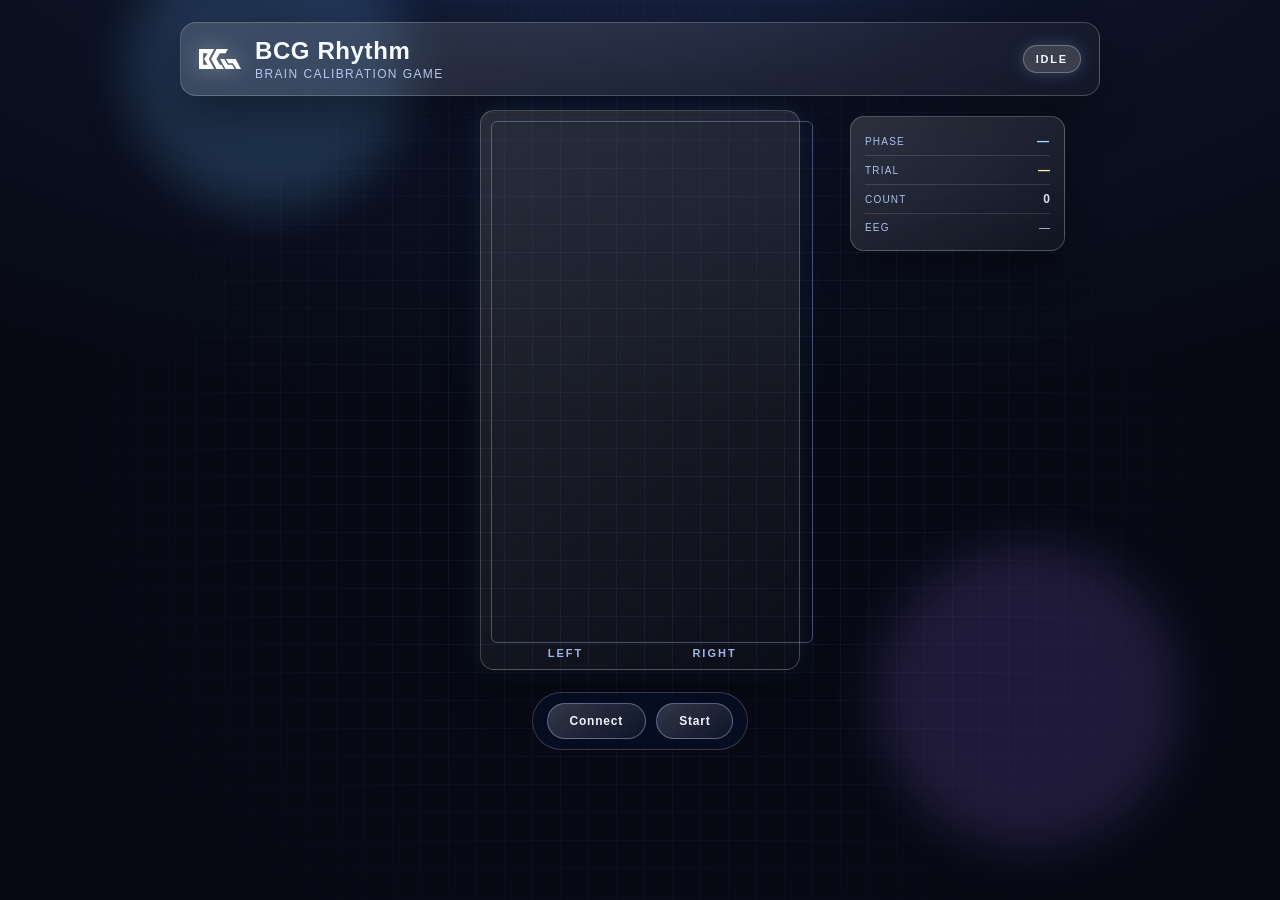
<file: artefact/game/index.html>
<!DOCTYPE html>
<!-- SPDX-License-Identifier: GPL-3.0-or-later -->
<html lang="en">

<head>
    <meta charset="UTF-8">
    <meta name="viewport" content="width=device-width, initial-scale=1.0">
    <title>BCG Rhythm Game</title>
    <link rel="stylesheet" href="css/style.css">
</head>

<body>
    <div id="bg-effects" aria-hidden="true">
        <div class="orb orb-a"></div>
        <div class="orb orb-b"></div>
        <div class="grid"></div>
    </div>

    <!-- HEADER -->
    <div id="header">
        <div id="brand">
            <img id="brand-logo" src="./logo.svg" alt="BCG logo">
            <div id="brand-text">
                <h1>BCG Rhythm</h1>
                <p>Brain Calibration Game</p>
            </div>
        </div>
        <span id="phase-badge">IDLE</span>
    </div>

    <!-- GAME -->
    <div id="game-wrap">

        <canvas id="game" width="320" height="520"></canvas>
        <div id="overlay-calibrating">
            <div>CALIBRATING</div>
        </div>
        <div id="lane-labels">
            <div class="lane-labels LEFT">Left</div>
            <div class="lane-labels RIGHT">Right</div>
        </div>

    </div>

    <!-- INFO PANEL -->
    <div id="info-panel">
        <div class="info-row">
            <span class="info-key">PHASE</span>
            <span id="info-phase">—</span>
        </div>
        <div class="info-row">
            <span class="info-key">TRIAL</span>
            <span id="info-trial">—</span>
        </div>
        <div class="info-row">
            <span class="info-key">COUNT</span>
            <span id="info-count">0</span>
        </div>
        <div class="info-row" id="row-predict" style="display:none">
            <span class="info-key">PREDICT</span>
            <span id="info-predict">—</span>
        </div>
        <div class="info-row">
            <span class="info-key">EEG</span>
            <span id="info-eeg">—</span>
        </div>
    </div>

    <!-- FOOTER -->
    <div id="footer">
        <button id="btn-connect">Connect</button>
        <button id="btn-start">Start</button>
    </div>

    <!-- SCRIPTS -->
    <script src="js/config.js"></script>
    <script src="js/study.js"></script>
    <script src="js/renderer.js"></script>
    <script src="js/audio.js"></script>
    <script src="js/game.js"></script>
    <script src="js/websocket.js"></script>
</body>

</html>
</file>
<file: artefact/game/css/style.css>
/* SPDX-License-Identifier: GPL-3.0-or-later */
/* ── Reset ── */
* { box-sizing: border-box; margin: 0; padding: 0; }

body {
    background: radial-gradient(1200px 600px at 50% -20%, #283a6b 0%, #0d1326 45%, #070a15 100%);
    color: #e6eaf7;
    font-family: 'Inter', 'Segoe UI', 'Helvetica Neue', Arial, sans-serif;
    display: flex;
    flex-direction: column;
    align-items: center;
    min-height: 100vh;
    padding: 22px 0 28px;
    gap: 14px;
    position: relative;
    overflow-x: hidden;
}

/* ── Header ── */
#header {
    display: flex;
    justify-content: space-between;
    align-items: center;
    width: 920px;
    max-width: calc(100vw - 32px);
    padding: 14px 18px;
    border-radius: 16px;
    background: linear-gradient(145deg, rgba(255, 255, 255, 0.14), rgba(255, 255, 255, 0.03));
    border: 1px solid rgba(255, 255, 255, 0.2);
    backdrop-filter: blur(12px);
    box-shadow: 0 22px 44px rgba(0, 0, 0, 0.3);
}

#brand {
    display: flex;
    align-items: center;
    gap: 14px;
}

#brand-logo {
    width: 42px;
    height: 42px;
    object-fit: contain;
    filter: brightness(0) invert(1) drop-shadow(0 0 10px rgba(255, 255, 255, 0.35));
}

#brand-text h1 {
    font-size: 24px;
    font-weight: 800;
    letter-spacing: 0.6px;
    color: #f8fbff;
}

#brand-text p {
    margin-top: 2px;
    font-size: 12px;
    letter-spacing: 1.4px;
    text-transform: uppercase;
    color: #b8c6ec;
}

#phase-badge {
    font-size: 11px;
    font-weight: 700;
    letter-spacing: 1.8px;
    padding: 7px 12px;
    border-radius: 999px;
    background: rgba(255, 255, 255, 0.16);
    border: 1px solid rgba(255, 255, 255, 0.28);
    color: #f6f8ff;
    box-shadow: 0 0 16px rgba(152, 193, 255, 0.25);
}

/* ── Game wrap ── */
#game-wrap {
    position: relative;
    width: 320px;
    padding: 10px;
    border-radius: 14px;
    background: linear-gradient(145deg, rgba(255, 255, 255, 0.12), rgba(255, 255, 255, 0.02));
    border: 1px solid rgba(255, 255, 255, 0.22);
    box-shadow: 0 24px 40px rgba(0, 0, 0, 0.33), 0 0 30px rgba(92, 161, 255, 0.12);
}


#game {
    display: block;
    border-radius: 6px;
    border: 1px solid rgba(168, 197, 255, 0.35);
}

#lane-labels {
    display: flex;
    width: 100%;
    margin-top: 4px;
}

.lane-labels {
    flex: 1;
    text-align: center;
    font-size: 11px;
    font-weight: 600;
    letter-spacing: 2px;
    color: #9fb4e5;
    text-transform: uppercase;
}

/* ── Info panel ── */
#info-panel {
    position: fixed;
    left: calc(50% + 210px);
    top: 116px;
    width: 215px;
    background: linear-gradient(145deg, rgba(255, 255, 255, 0.14), rgba(255, 255, 255, 0.03));
    border: 1px solid rgba(255, 255, 255, 0.22);
    border-radius: 14px;
    padding: 10px 14px;
    font-size: 12px;
    backdrop-filter: blur(12px);
    box-shadow: 0 24px 36px rgba(0, 0, 0, 0.3);
}


.info-row {
    display: flex;
    justify-content: space-between;
    align-items: center;
    padding: 7px 0;
    border-bottom: 1px solid rgba(255, 255, 255, 0.12);
}
.info-row:last-child { border-bottom: none; }

.info-key {
    color: #aec0ea;
    font-size: 10px;
    letter-spacing: 1.2px;
    text-transform: uppercase;
}

#info-phase   { color: #9de5ff; font-weight: 700; letter-spacing: 1px; }
#info-trial   { color: #fff1aa; font-weight: 600; }
#info-predict { color: #b7ffcb; font-weight: 700; }
#info-eeg     { color: #d2dbf5; font-size: 11px; }
#info-count   { color: #d5ddf7; font-weight: 600; }

/* ── Footer ── */
#footer {
    display: flex;
    gap: 10px;
    margin-top: 8px;
    padding: 10px 14px;
    border-radius: 999px;
    background: rgba(8, 18, 44, 0.52);
    border: 1px solid rgba(255, 255, 255, 0.18);
    backdrop-filter: blur(10px);
}

#footer button {
    padding: 10px 22px;
    border: 1px solid rgba(173, 204, 255, 0.4);
    border-radius: 999px;
    background: linear-gradient(145deg, rgba(255, 255, 255, 0.18), rgba(255, 255, 255, 0.03));
    color: #edf4ff;
    font-family: 'Inter', 'Segoe UI', Arial, sans-serif;
    font-size: 12px;
    font-weight: 700;
    letter-spacing: 0.8px;
    cursor: pointer;
    transition: transform 0.15s, box-shadow 0.15s, background 0.15s;
}

#footer button:hover  {
    background: linear-gradient(145deg, rgba(173, 210, 255, 0.32), rgba(139, 149, 255, 0.2));
    color: #fff;
    transform: translateY(-1px);
    box-shadow: 0 10px 18px rgba(0, 0, 0, 0.24);
}
#footer button:disabled { opacity: 0.3; cursor: not-allowed; }

/* ── Calibration overlay ── */
#overlay-calibrating {
    position: absolute;
    inset: 0;
    display: none;
    align-items: center;
    justify-content: center;
    background: rgba(6, 10, 30, 0.65);
    color: #fff;
    z-index: 10;
    border-radius: 6px;
    font-family: 'Inter', 'Segoe UI', Arial, sans-serif;
    font-weight: bold;
    letter-spacing: 2px;
    text-transform: uppercase;
    text-align: center;
}

#overlay-calibrating > div {
    padding: 14px 18px;
    background: linear-gradient(145deg, rgba(255, 255, 255, 0.16), rgba(255, 255, 255, 0.04));
    border: 1px solid rgba(194, 225, 255, 0.45);
    border-radius: 8px;
    font-size: 16px;
    box-shadow: 0 0 28px rgba(104, 177, 255, 0.35);
}

/* ── Background effects ── */
#bg-effects {
    position: fixed;
    inset: 0;
    pointer-events: none;
    z-index: -1;
}

.orb {
    position: absolute;
    border-radius: 50%;
    filter: blur(24px);
    opacity: 0.5;
    animation: float 9s ease-in-out infinite alternate;
}

.orb-a {
    width: 280px;
    height: 280px;
    background: rgba(112, 186, 255, 0.38);
    top: -70px;
    left: 10%;
}

.orb-b {
    width: 300px;
    height: 300px;
    background: rgba(171, 117, 255, 0.32);
    right: 8%;
    bottom: 6%;
    animation-duration: 11s;
}

.grid {
    position: absolute;
    inset: 0;
    background-image:
        linear-gradient(rgba(154, 180, 255, 0.06) 1px, transparent 1px),
        linear-gradient(90deg, rgba(154, 180, 255, 0.06) 1px, transparent 1px);
    background-size: 28px 28px;
    mask-image: radial-gradient(circle at center, black 28%, transparent 76%);
}

@keyframes float {
    from { transform: translateY(-10px) translateX(-8px); }
    to { transform: translateY(10px) translateX(10px); }
}

@media (max-width: 980px) {
    #header { width: calc(100vw - 24px); }
    #info-panel {
        position: static;
        width: 320px;
        max-width: calc(100vw - 24px);
        margin-top: 6px;
    }
}
</file>
